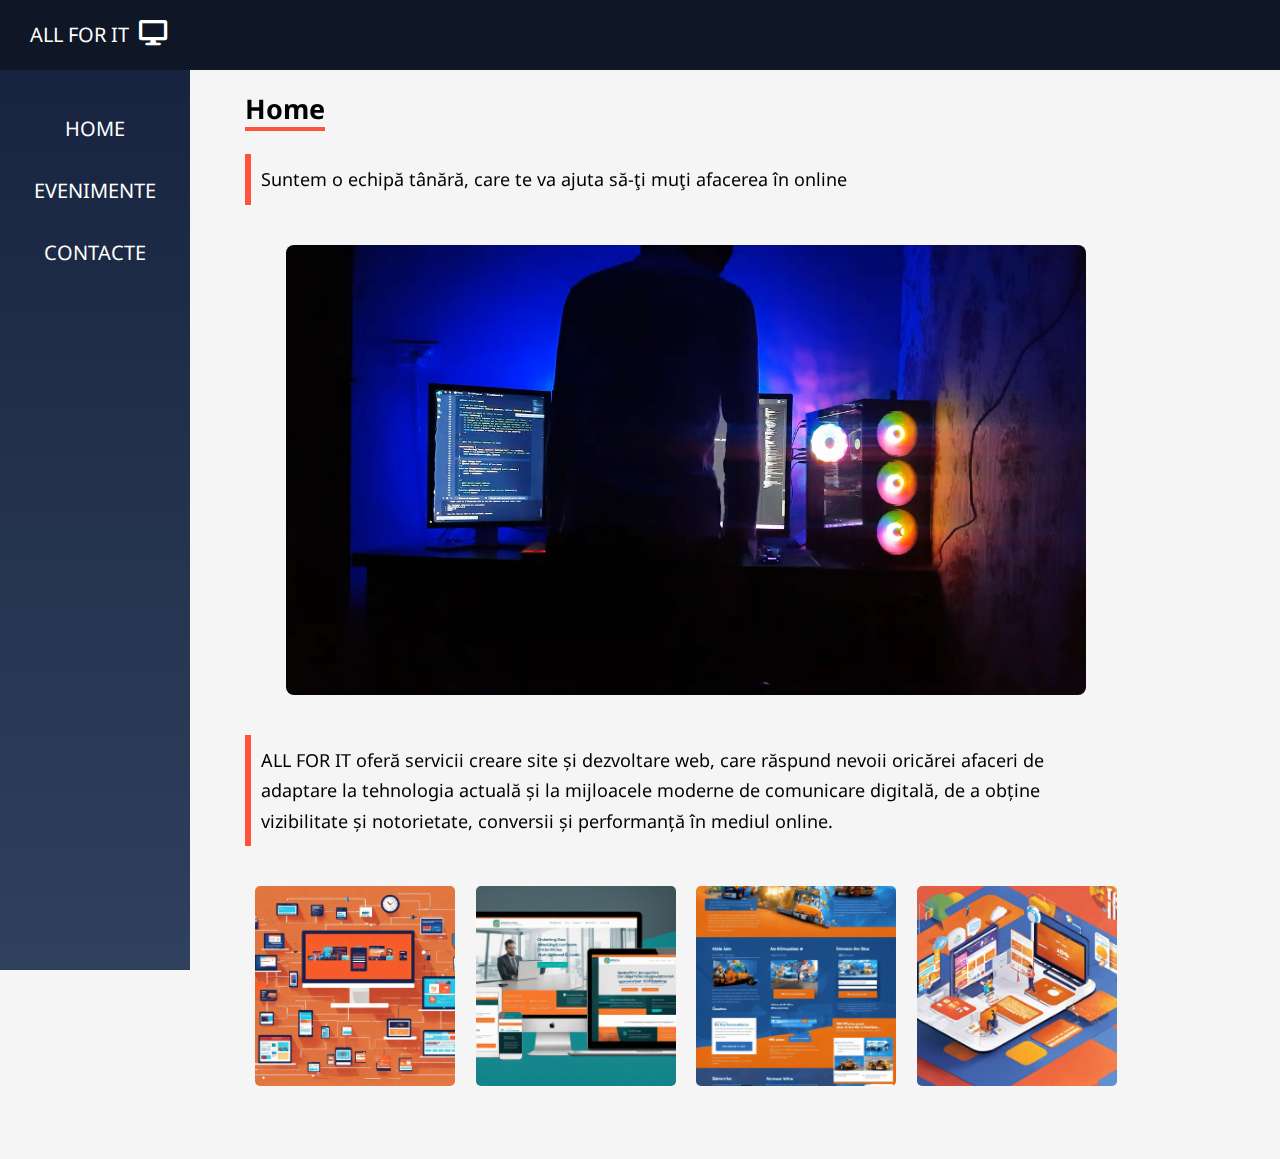
<file: index.html>
<!DOCTYPE html>
<html lang="en">
<head>
    <meta charset="UTF-8">
    <meta name="viewport" content="width=device-width, initial-scale=1.0">
    <title>ALL-FOR-IT</title>
    <meta name="viewport" content="width=device-width, initial-scale=1.0" />
    <link rel="stylesheet" href="https://cdnjs.cloudflare.com/ajax/libs/font-awesome/5.15.2/css/all.min.css" />
    <link rel="stylesheet" type="text/css" href="CSS/style.css">
</head>
<body>
    <header>
        <a href="index.html">
            ALL FOR IT
            <i class="fas fa-desktop logo"></i>
        </a>

        <i id="menu-btn" class="fas fa-bars" onclick="show()"></i>
        
    </header>

    <div class="page-container">

        <aside id="side-menu">
            <a href="index.html">Home</a>
            <a href="pages/evenimente.html">Evenimente</a>
            <a href="pages/contacte.html">Contacte</a>
        </aside>

        <main>
            <h2 class="title">Home</h2>
            <p>
                Suntem o echipă tânără, care te va ajuta să-ţi muţi afacerea în online   
            </p>
            <video class="intro-video" muted autoplay loop src="resources/intro.mp4"></video>
            <p>
                ALL FOR IT  oferă servicii creare site și dezvoltare web, care răspund nevoii oricărei afaceri de adaptare la tehnologia actuală 
                și la mijloacele moderne de comunicare digitală, de a obține vizibilitate și notorietate, conversii și performanță în mediul online.
            </p>
            
            <div class="galery">
                <a target="_blank" href="images/computers.jpg">
                    <img src="images/computers.jpg">
                </a>
                <a target="_blank" href="images/responsiv.jpg">
                    <img src="images/responsiv.jpg">
                </a>
                <a target="_blank" href="images/site.jpg">
                    <img src="images/site.jpg">
                </a>
                <a target="_blank" href="images/it.jpg">
                    <img src="images/it.jpg">
                </a>
            </div>

        </main>

    </div>
    <script src="JS/main.js"></script>
</body>
</html>
</file>
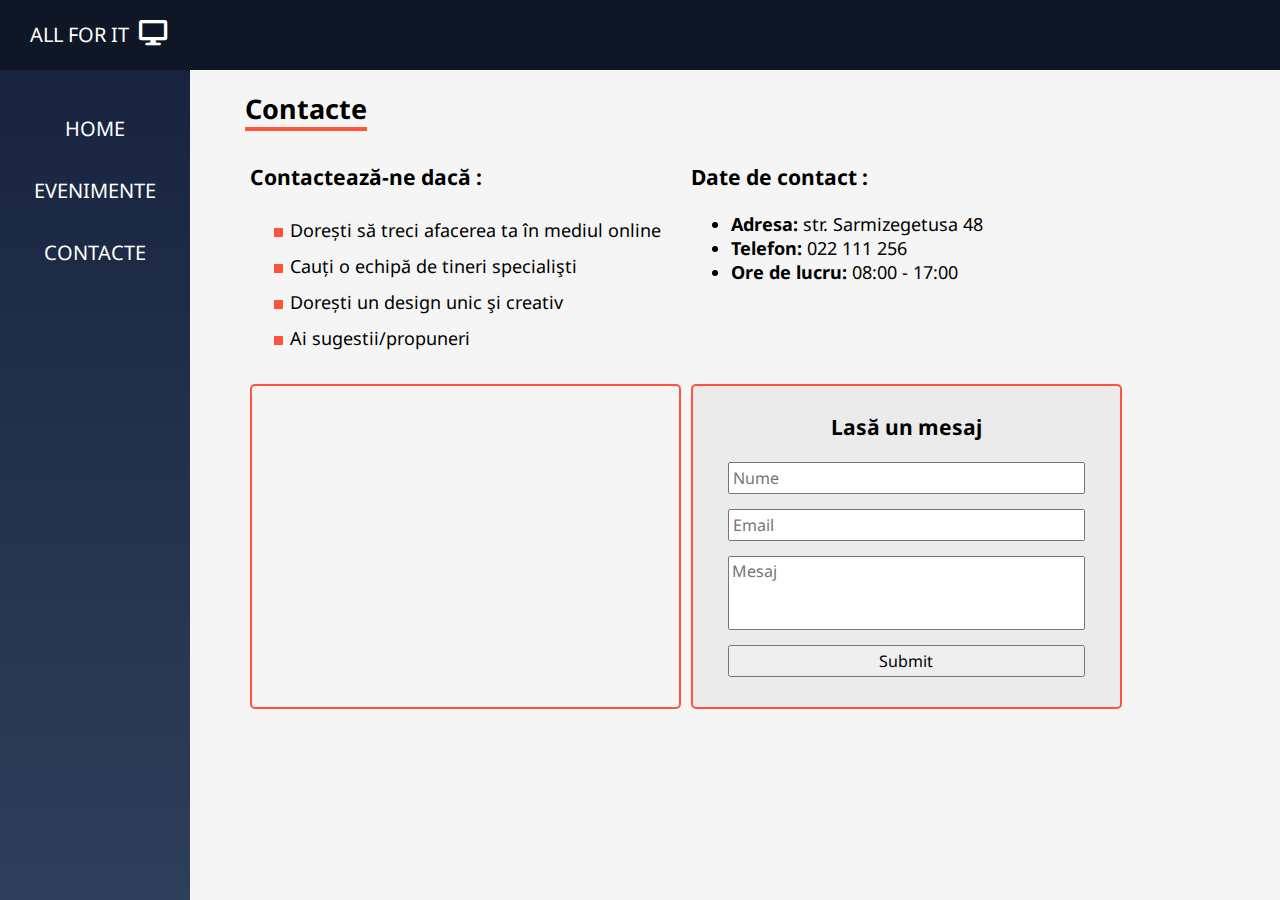
<file: pages/contacte.html>
<!DOCTYPE html>
<html lang="en">
<head>
    <meta charset="UTF-8">
    <meta name="viewport" content="width=device-width, initial-scale=1.0">
    <title>ALL-FOR-IT</title>
    <meta name="viewport" content="width=device-width, initial-scale=1.0" />
    <link rel="stylesheet" href="https://cdnjs.cloudflare.com/ajax/libs/font-awesome/5.15.2/css/all.min.css" />
    <link rel="stylesheet" type="text/css" href="../CSS/style.css">
</head>
<body>
    <header>
        <a href="../index.html">
            ALL FOR IT
            <i class="fas fa-desktop logo"></i>
        </a>

        <i id="menu-btn" class="fas fa-bars" onclick="show()"></i>

    </header>

    <div class="page-container">

        <aside id="side-menu">
            <a href="../index.html">Home</a>
            <a href="evenimente.html">Evenimente</a>
            <a href="contacte.html">Contacte</a>
        </aside>

        <main>
            <h2 class="title">Contacte</h2>
            <div class="row">
                <div class="col-50">
                    <h3>Contactează-ne dacă :</h3>

                    <ul class="contact-list">
                        <li>Dorești să treci afacerea ta în mediul online</li>
                        <li>Cauți o echipă de tineri specialişti</li>
                        <li>Dorești un design unic şi creativ</li>
                        <li>Ai sugestii/propuneri</li>
                    </ul>
                </div>
                <div class="col-50">
                    <h3>Date de contact : </h3>
                    <ul class="contact-data">
                        <li><b>Adresa: </b>str. Sarmizegetusa 48</li>
                        <li><b>Telefon: </b>022 111 256</li>
                        <li><b>Ore de lucru: </b>08:00 - 17:00</li>
                    </ul>
                </div>
            </div>

            <div class="row">
                <div class="col-50">
                    <iframe class="map" src="https://www.google.com/maps/embed?pb=!1m18!1m12!1m3!1d2721.803847510154!2d28.867767511875098!3d46.985187230562026!2m3!1f0!2f0!3f0!3m2!1i1024!2i768!4f13.1!3m3!1m2!1s0x40c9794f8e48f42f%3A0x2cf814bcaef210a1!2sCentrul%20de%20Excelen%C8%9B%C4%83%20%C3%AEn%20Informatic%C4%83%20%C8%99i%20Tehnologii%20Informa%C8%9Bionale!5e0!3m2!1sen!2s!4v1707923630027!5m2!1sen!2s" allowfullscreen="" loading="lazy" referrerpolicy="no-referrer-when-downgrade"></iframe>
                </div>
                <div class="col-50">
                    <div class="contact-form">
                        <form>
                            <h3 class="centered">Lasă un mesaj</h3>
                            <input type="text" placeholder="Nume" required/>
                            <input type="email" placeholder="Email" required/>
                            <textarea rows="3" placeholder="Mesaj" required></textarea>
                            <input type="submit" placeholder="Transmite"/>
                        </form>
                    </div>
                </div>
            </div>
        </main>

    </div>
    <script src="../JS/main.js"></script>
</body>
</html>
</file>
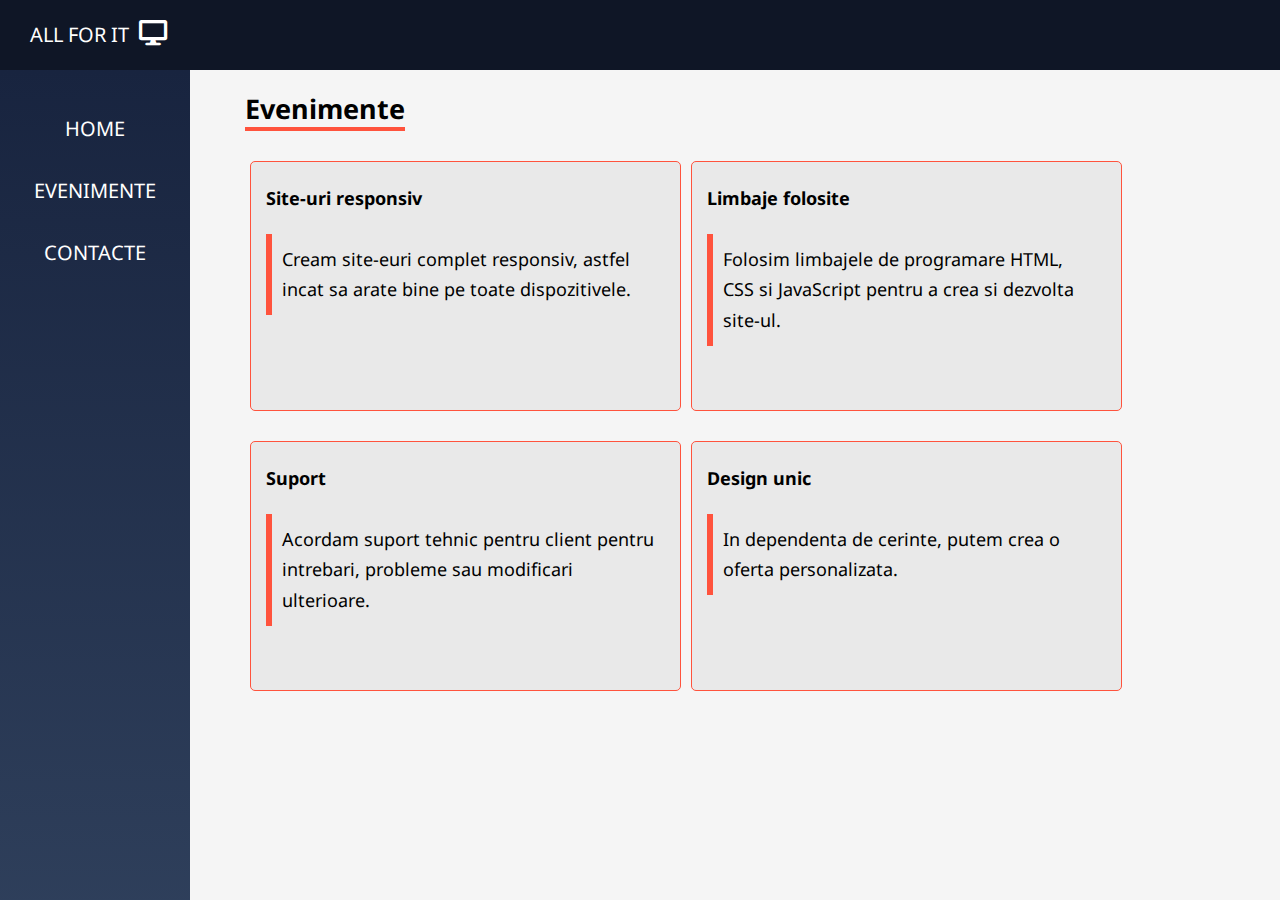
<file: pages/evenimente.html>
<!DOCTYPE html>
<html lang="en">
<head>
    <meta charset="UTF-8">
    <meta name="viewport" content="width=device-width, initial-scale=1.0">
    <title>ALL-FOR-IT</title>
    <meta name="viewport" content="width=device-width, initial-scale=1.0" />
    <link rel="stylesheet" href="https://cdnjs.cloudflare.com/ajax/libs/font-awesome/5.15.2/css/all.min.css" />
    <link rel="stylesheet" type="text/css" href="../CSS/style.css">
</head>
<body>
    <header>
        <a href="../index.html">
            ALL FOR IT
            <i class="fas fa-desktop logo"></i>
        </a>

        <i id="menu-btn" class="fas fa-bars" onclick="show()"></i>


    </header>

    <div class="page-container">

        <aside id="side-menu">
            <a href="../index.html">Home</a>
            <a href="evenimente.html">Evenimente</a>
            <a href="contacte.html">Contacte</a>
        </aside>

        <main>
            <h2 class="title">Evenimente</h2>
        
            <div class="row row-event">

                <div class="col-50">
                    <div class="event">
                    <h4>Site-uri responsiv</h4>
                    <p>
                        Cream site-euri complet responsiv, astfel incat sa arate bine pe toate dispozitivele.    
                    </p>
                    </div>
                </div>
                <div class="col-50">
                    <div class="event">
                    <h4>Limbaje folosite</h4>
                    <p>
                        Folosim limbajele de programare HTML, CSS si JavaScript pentru a crea si dezvolta site-ul.
                    </p>
                    </div>
                </div>

            </div>
            
            <div class="row row-event">

                <div class="col-50">
                    <div class="event">
                    <h4>Suport</h4>
                    <p>
                        Acordam suport tehnic pentru client pentru intrebari, probleme sau modificari ulterioare.    
                    </p>
                    </div>
                </div>
                <div class="col-50">
                    <div class="event">
                    <h4>Design unic</h4>
                    <p>
                        In dependenta de cerinte, putem crea o oferta personalizata.
                    </p>
                    </div>
                </div>

            </div>
        
        </main>

    </div>
    <script src="../JS/main.js"></script>
</body>
</html>
</file>
<file: CSS/style.css>
@import url('https://fonts.googleapis.com/css2?family=Crimson+Text:ital@1&family=Noto+Sans:ital,wght@0,100..900;1,100..900&family=Poppins:ital,wght@0,100;0,200;0,300;0,400;0,500;0,600;0,700;0,800;0,900;1,100;1,200;1,300;1,400;1,500;1,600;1,700;1,800;1,900&family=Protest+Riot&family=Rubik:wght@500&family=Ubuntu:wght@400;500;700&display=swap');
*{
    box-sizing: border-box;
}

::-webkit-scrollbar{
    width: 6px;
}
::-webkit-scrollbar-thumb{
    background: gray;
    border-radius: 8px;
}

body{
    margin:0;
    background-color: #f5f5f5;
    font-size: 18px;
    font-family: 'Noto Sans', sans-serif;
}
header{
    height: 70px;
    background-color: #0f1626;
    position: fixed;
    width: 100%;
    padding-top: 20px;
    padding-left: 30px;
    font-size: 20px;

}
header a{
    color: white;
    text-decoration: none;
    
}
.page-container{
    min-height: 100vh;
    padding-top: 70px;
}
main{
    margin: 10px 10% 68px 220px;
    padding: 0px 25px;
    
}
aside{
    width: 190px;
    height: 100vh;
    position:fixed;
    background: linear-gradient(to bottom,#18243f,#30415d);
    padding-top: 10px;
    font-size: 20px;   
}
aside a{
    display: block;
    color: white;
    text-decoration: none;
    text-transform: uppercase;
    text-align: center;
    margin-top: 35px;
}

.logo{
    margin-left:5px;
    font-size: 25px;

}
p{
    line-height: 170%;
    border-left: 6px solid #ff533d;
    padding: 10px;

}

.row{
    overflow: auto;

}

[class^="col-"]{
    float: left;
    padding: 5px;
}

.col-10{ width: 10%;}
.col-20{ width: 20%;}
.col-30{ width: 30%;}
.col-40{ width: 40%;}
.col-50{ width: 50%;}
.col-60{ width: 60%;}
.col-70{ width: 70%;}
.col-80{ width: 80%;}
.col-90{ width: 90%;}
.col-100{ width: 100%;}

.title{
    border-bottom: 4px solid #ff533d;
    margin-bottom: 5px;
    margin-top: 10px; 
    display: inline-block;
    
}
.intro-video{
    display: block;
    height: 50vh;
    margin: 40px auto;
    max-width: 100%;
    border-radius: 8px;
    margin-bottom: 40px;

}
.galery{
    display: flex;
    justify-content: space-around;
    margin-top: 40px;
}
.galery img{
    width: 200px;
    height: 200px;
    object-fit: cover;
    border-radius: 5px;
    transition: all 0.3s;
}
.galery img:hover{
    transition: scale(1.05);
    transition: all 0.3s;

}
.event{
    padding: 0px 15px 15px 15px;
    background-color: #e9e9e9;
    border-radius: 5px;
    border: 1px solid #ff533d;
    height: 250px;
    overflow: scroll;


}
.row-event{
    margin-top: 20px;
}
.contact-list{
    line-height: 200%;
    list-style: linear-gradient(#ff533d, #ff533d);
}
.map{
    width: 100%;
    max-width: 480px;
    height: 325px;
    border-radius: 5px;
    border: 2px solid #ff533d;

}
.centered{
    text-align: center;
}
.contact-form{
    background-color: #ebebeb;
    border-radius: 5px;
    border:2px solid #ff533d;
    max-width: 480px;
    padding: 5px 15px 30px 15px;
    
}
.contact-form input, .contact-form textarea{
    display:block;
    width: 90%;
    margin: 15px auto 0px auto;
    resize: none;
    font-family: inherit;
    padding: 3px;
    font-size: 16px;

}
#menu-btn{
    color: white;
    font-size: 28px;
    position: absolute;
    right: 25px;
    top: 23px;
    display: none;
}
.show{
    display: block !important;
}
@media( max-width: 760px){
    body{
        font-size: 16px;
    }
    [class^="col-"]{
       width: 100%;
    }
    main{
        margin: 0px;
        padding: 10px 15px 20px 15px;
    }
    aside{
        display: none;
        height: auto;
        width: 100%;
        padding-top:  0px;
        padding-bottom: 25px;
    }
    .galery img{
        width: 130px;
        height: 130px; 
    }
    #menu-btn{
        display: block;
    }
}
</file>
